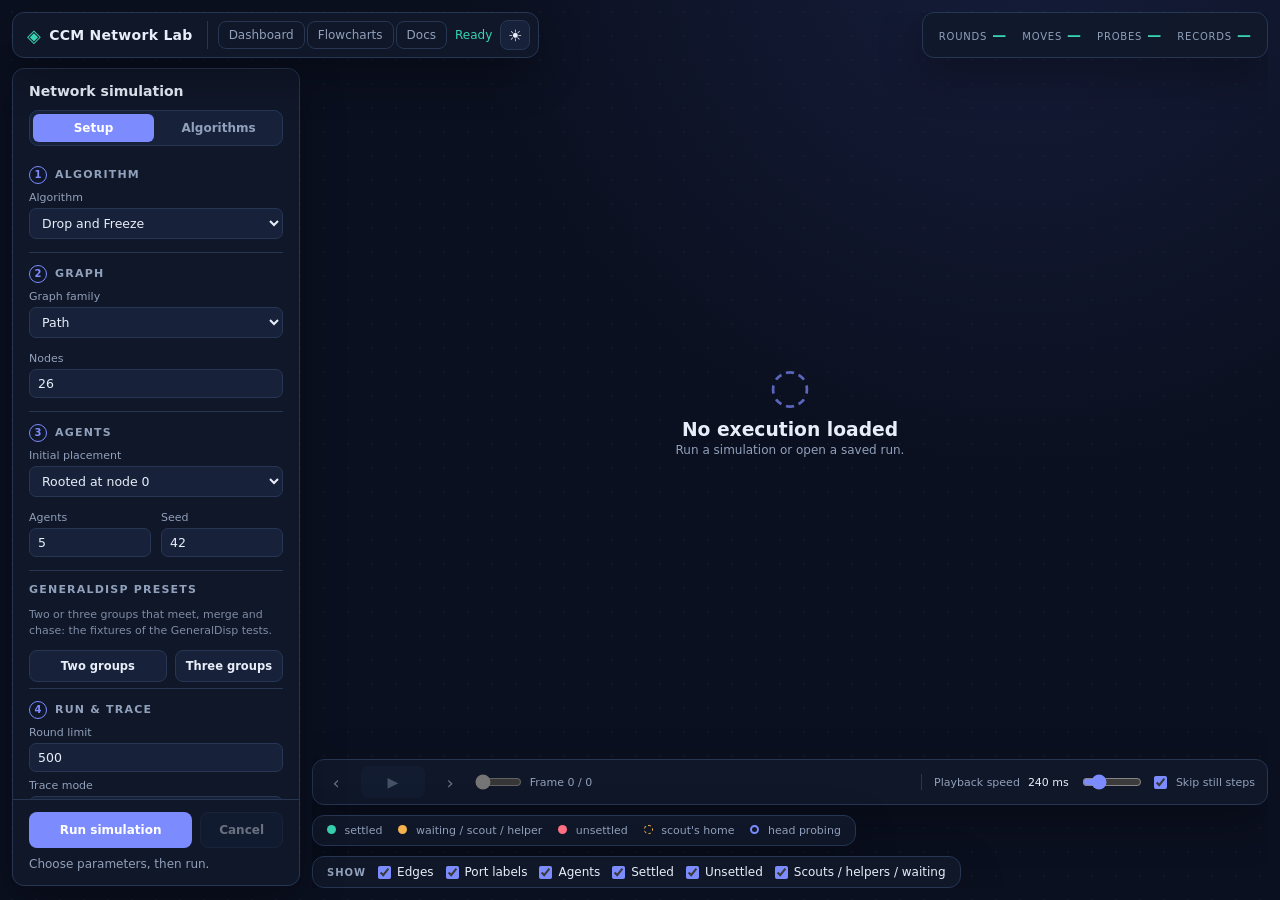
<file: index.html>
<!doctype html>
<html lang="en" data-theme="dark">
<head>
  <meta charset="utf-8">
  <meta name="viewport" content="width=device-width, initial-scale=1">
  <meta name="description" content="Interactive simulator for mobile-agent dispersion algorithms">
  <title>CCM Network Lab</title>
  <link rel="stylesheet" href="./app.css">
</head>
<body class="lab">
  <header class="topbar">
    <div class="brand"><span class="brand-mark" aria-hidden="true">◈</span><span>CCM Network Lab</span></div>
    <div class="top-actions">
      <nav class="top-nav" aria-label="Pages"><a class="text-link" href="./dashboard.html">Dashboard</a><a class="text-link" href="./docs.html">Flowcharts</a><a class="text-link" href="https://github.com/drdebmath/CCMModel/tree/main/docs" target="_blank" rel="noopener noreferrer">Docs</a></nav>
      <span id="engineState" class="engine-state" role="status">Loading…</span>
      <button id="themeToggle" class="icon-button" type="button" aria-label="Switch theme">☀</button>
      <button id="panelToggle" class="icon-button mobile-only" type="button" aria-label="Open controls">☰</button>
    </div>
  </header>

  <div class="app-shell">
    <aside id="controlPanel" class="controls" aria-label="Simulation controls">
      <div class="panel-heading"><div><p class="eyebrow">EXPERIMENT</p><h1>Network simulation</h1></div><button id="closePanel" class="icon-button mobile-only" type="button" aria-label="Close controls">×</button></div>

      <div class="panel-tabs" role="tablist" aria-label="Sidebar">
        <button id="tabParams" class="panel-tab" type="button" role="tab" aria-selected="true" aria-controls="paramsPane">Setup</button><button id="tabAlgos" class="panel-tab" type="button" role="tab" aria-selected="false" aria-controls="algosPane" tabindex="-1">Algorithms</button>
      </div>

      <div class="controls-body">
        <div id="paramsPane" class="tab-pane" role="tabpanel" aria-labelledby="tabParams">
        <section class="control-section"><h2><span class="step" aria-hidden="true">1</span>Algorithm</h2>
          <label>Algorithm<select id="algorithm"><option value="drop">Drop and Freeze</option><option value="help">Help by Scouts</option><option value="p1tree">P1Tree</option><option value="rooted">RootedDisp</option><option value="rooted_async">RootedAsync</option><option value="general">GeneralDisp</option><option value="leader_election">Leader election</option><option value="rendezvous">Rendezvous (2 agents)</option></select></label>
          <label id="scheduleWrap" class="hidden">Schedule<select id="schedule"><option value="sync">Synchronous (rounds)</option><option value="async">Asynchronous (epochs)</option></select></label>
          <div id="compareWrap" class="compare hidden">
            <button id="compareSchedules" class="secondary" type="button">Compare schedules</button>
            <p class="hint">Runs this input synchronously and under three seeded asynchronous orders. The final placement must agree.</p>
            <table id="scheduleCompareTable" class="compare-table hidden" aria-label="Schedule comparison"></table>
          </div>
        </section>

        <section class="control-section"><h2><span class="step" aria-hidden="true">2</span>Graph</h2>
          <label>Graph family<select id="family"><option value="path">Path</option><option value="cycle">Cycle</option><option value="star">Star</option><option value="complete">Complete</option><option value="tree">Balanced tree</option><option value="grid">Grid</option><option value="random">Random connected</option><option value="random_tree">Random tree</option></select></label>
          <div class="two-col"><label>Nodes<input id="nodes" type="number" min="1" max="10000" value="26" inputmode="numeric"></label><label id="gridColumnsWrap" class="hidden">Grid columns<input id="gridColumns" type="number" min="1" max="10000" value="5"></label><label id="treeBranchingWrap" class="hidden">Tree branching<input id="treeBranching" type="number" min="2" max="16" value="2" inputmode="numeric"></label></div>
        </section>

        <section class="control-section"><h2><span class="step" aria-hidden="true">3</span>Agents</h2>
          <label>Initial placement<select id="placement"><option value="rooted">Rooted at node 0</option><option value="groups">Seeded groups</option><option value="uniform">Seeded start nodes (CLI uniform:K)</option><option value="click">Click on graph</option><option value="dispersed">One agent per node (seeded)</option></select></label>
          <p id="placementNote" class="hint hidden">Help by Scouts, P1Tree, RootedDisp and RootedAsync start every agent at node 0; only Drop and Freeze and GeneralDisp take scattered starts.</p><p id="electionNote" class="hint hidden">Leader election places one agent on every node, so the Agents box follows Nodes; fewer agents than nodes is not part of this algorithm. Choose One agent per node, or Rooted at node 0 to disperse with RootedDisp first. The round limit is raised to fit the schedule.</p>
          <div class="two-col"><label>Agents<input id="agents" type="number" min="1" max="10000" value="5" inputmode="numeric"></label><label>Seed<input id="seed" type="number" min="0" max="4294967295" value="42" inputmode="numeric"></label></div>
          <label id="labelsWrap" class="hidden">Labels<input id="labels" type="text" value="1, 3" inputmode="numeric" spellcheck="false" title="Two different whole numbers of at least 1"></label>
          <p id="rendezvousNote" class="hint hidden">Rendezvous runs two agents from two different seeded nodes of a tree. Each knows only its own label.</p>
          <label id="groupsWrap" class="hidden">Groups<input id="groups" type="number" min="1" max="10000" value="3" inputmode="numeric" title="Agents are dealt round-robin onto this many seeded nodes"></label>
          <label id="startNodesWrap" class="hidden" title="Each agent starts on one of this many seeded nodes, as ccm run --placement uniform:K with the same seed">Start nodes<input id="startNodes" type="number" min="1" max="10000" value="3" inputmode="numeric"></label>
          <p id="clickHint" class="help-note hidden">Click a node on the graph to add an agent, shift-click to remove one.</p>
        </section>

        <section class="control-section"><h2>GeneralDisp presets</h2>
          <p class="help-note">Two or three groups that meet, merge and chase: the fixtures of the GeneralDisp tests.</p>
          <div class="run-actions"><button id="presetTwoGroups" class="secondary" type="button">Two groups</button><button id="presetThreeGroups" class="secondary" type="button">Three groups</button></div>
        </section>

        <section class="control-section"><h2><span class="step" aria-hidden="true">4</span>Run &amp; trace</h2>
          <label>Round limit<input id="roundLimit" type="number" min="1" max="1000000" value="500" inputmode="numeric"></label>
          <label>Trace mode<select id="traceMode"><option value="off">Off — fastest</option><option value="full" selected>Full — playback</option><option value="bounded">Bounded — capped</option></select></label>
          <div class="two-col"><label id="traceLimitWrap">Max records<input id="traceLimit" type="number" min="0" max="1000000" value="600"></label><label id="sampleEveryWrap" class="hidden">Sample every<input id="sampleEvery" type="number" min="1" max="1000000" value="4"></label></div>
        </section>

        <section class="control-section"><h2>Compare</h2>
          <p class="help-note">Runs RootedDisp, RootedAsync, Drop and Freeze, Help by Scouts, P1Tree and GeneralDisp on the same graph, port labels and seed, with every agent at node 0. The preset is the 9-node star of the RootedDisp worked example.</p>
          <div class="run-actions"><button id="compare" class="secondary" type="button">Compare on these inputs</button><button id="comparePreset" class="secondary" type="button">Star preset</button></div>
        </section>

        <section class="control-section"><h2>Saved runs</h2>
          <div class="file-actions"><button id="export" class="secondary" type="button" disabled>Save run</button><label class="file-button secondary">Open saved run<input id="import" type="file" accept="application/json,.json"></label></div>
        </section>
        </div>

        <div id="algosPane" class="tab-pane" role="tabpanel" aria-labelledby="tabAlgos" hidden>
      <section class="control-section glossary"><h2>About the algorithms</h2>
        <p class="glossary-intro">Each algorithm but the last disperses agents so that every node ends up holding at most one. They differ in how a node is chosen and who does the looking. Leader election starts where dispersion ends, one agent per node, and elects one of them.</p>
        <details><summary>Drop and Freeze</summary><div><p>Runs in three phases per round. <b>Probe out:</b> the unsettled agents standing on a node fan out, one per distinct port, to look at a neighbour. <b>Probe back:</b> each returns carrying one bit — whether the node it saw was already occupied. <b>Move out:</b> if the current node is unoccupied one agent settles there and freezes, and the rest move on together through a port a probe reported empty. When no empty port is left the group backtracks along the port it first arrived by, so the walk is a DFS with the settled agents holding the tree.</p><p class="glossary-note"><b>Legacy baseline.</b> Preserves the behaviour of this repository's original implementation. Not a literal port of a published algorithm. <a href="https://github.com/drdebmath/CCMModel/blob/main/docs/algorithm-flowcharts.md#drop-and-freeze" target="_blank" rel="noopener noreferrer">Flowchart and code</a> · <a href="https://github.com/drdebmath/CCMModel/blob/main/docs/behavior-spec.md" target="_blank" rel="noopener noreferrer">behaviour spec</a></p></div></details>
        <details><summary>Help by Scouts</summary><div><p>Also a DFS, but settled agents help. A settled agent whose node can spare it <b>vacates</b> and travels with the unsettled group as a scout, which lets several ports be probed in the same round instead of one at a time. Scouts later <b>retrace</b> the tree in post-order and drop back onto the nodes they own, so the dispersion still ends one agent per node.</p><p class="glossary-note"><b>Legacy baseline.</b> Preserves the behaviour of this repository's original implementation. Not a literal port of a published algorithm. <a href="https://github.com/drdebmath/CCMModel/blob/main/docs/algorithm-flowcharts.md#help-by-scouts" target="_blank" rel="noopener noreferrer">Flowchart and code</a> · <a href="https://github.com/drdebmath/CCMModel/blob/main/docs/behavior-spec.md" target="_blank" rel="noopener noreferrer">behaviour spec</a></p></div></details>
        <details><summary>P1Tree</summary><div><p>Builds a <b>port-one tree</b>: a spanning tree in which every node has at least one incident tree edge carrying port 1 at one of its two ends. Each edge is classified by the pair of port numbers at its ends — <code>tp1</code>, <code>t11</code>, <code>t1q</code> or <code>tpq</code>, where <code>tpq</code> is the only kind with port 1 at neither end — and the DFS prefers them in the order <code>tp1 &gt; t11 ~ t1q &gt; tpq</code>. A node reached only through a <code>tpq</code> edge cannot keep it as its parent, so it is parked as <b>partiallyVisited</b> and waits; when the DFS later arrives from that node's port-1 neighbour, the tree edge is swapped for the port-1 one and the node becomes ordinary. Agents settle one per node as the DFS discovers them, which is the dispersion.</p><p><b>Parallel probe:</b> the scouts take a port each and step out together, then all return in the next round reporting what they found, so a neighbourhood search costs two rounds rather than two per port. The parent port is skipped. With fewer scouts than ports the assignment repeats.</p><p><b>Vacating:</b> a settled agent whose node can spare it travels with the head as a scout, which is what keeps enough scouts to probe in parallel once every agent has settled. A closing <b>retrace</b> walks the tree in post-order and puts each scout back on the node it owns.</p><p class="glossary-note">Implements Definition&nbsp;1, Algorithm&nbsp;2 (<code>DFS_P1Tree</code>), the parallel probe, vacating and retrace of Pattanayak, Kshemkalyani, Kumar, Molla and Sharma, <i>Optimal Dispersion Under Asynchrony</i> (arXiv:2507.01298). The scheduler here is synchronous, so these round counts are not the paper's O(k) epoch bound. <a href="https://github.com/drdebmath/CCMModel/blob/main/docs/algorithm-flowcharts.md#p1tree" target="_blank" rel="noopener noreferrer">Flowchart and code</a> · <a href="https://github.com/drdebmath/CCMModel/blob/main/docs/p1tree.md" target="_blank" rel="noopener noreferrer">implementation notes</a></p></div></details>
        <details><summary>RootedDisp</summary><div><p>A depth-first search led by the agent with the <b>largest ID</b>; at each new node the smallest-ID explorer settles. Before every move the leader runs <b>Probe()</b>: the agents at its node each visit one neighbour, and a settler they find comes back with them as a <b>helper</b> and probes too, so the probers double each pass until one finds an unsettled neighbour or every port has been checked. The helpers then walk home through the port they came by, and the group moves forward to the unsettled node or back along its parent port. The run ends when the leader settles.</p><p>The line under the playback bar names each step's phase, the <code>Probe()</code> and pass it belongs to, and where the helpers are.</p><p class="glossary-note">Implements Section&nbsp;3 and Algorithm&nbsp;1 of Sudo, Shibata, Nakamura, Kim and Masuzawa, <i>Near-linear Time Dispersion of Mobile Agents</i> (arXiv:2310.04376v3): O(k&nbsp;log&nbsp;τ) steps. Rooted placement only. <a href="https://github.com/drdebmath/CCMModel/blob/main/docs/algorithm-flowcharts.md#rooteddisp" target="_blank" rel="noopener noreferrer">Flowchart and code</a> · <a href="https://github.com/drdebmath/CCMModel/blob/main/docs/rooted-disp.md" target="_blank" rel="noopener noreferrer">implementation notes</a></p></div></details>
        <details><summary>Rendezvous</summary><div><p>Two agents with different <b>labels</b> start on different nodes of a tree and must stand on the same node in the same round; crossing each other inside an edge does not count. Each agent first explores the tree by a depth-first walk and returns, which takes 2(n&minus;1) rounds: one <b>block</b>. It then writes its label in binary, doubles every bit and appends <code>01</code> (5 becomes <code>11 00 11 01</code>), and spends one block per symbol: on a 1 it explores again, on a 0 it waits at its start node. Two labels give strings that differ before the shorter one ends, so in some block one agent waits while the other's walk passes through its node.</p><p>The panel under the playback bar shows each agent's string with the current block highlighted (<code>T</code> is the first tour) and whether it is exploring or waiting.</p><p class="glossary-note">Implements the tree algorithm of Dessmark, Fraigniaud, Kowalski and Pelc, <i>Deterministic Rendezvous in Graphs</i> (Algorithmica, 2006), with both agents starting in the same round: at most 2(n&minus;1)(1&nbsp;+&nbsp;|shorter string|) rounds, O(n&nbsp;log&nbsp;&lambda;). Trees only. <a href="https://github.com/drdebmath/CCMModel/blob/main/docs/algorithm-flowcharts.md#rendezvous" target="_blank" rel="noopener noreferrer">Flowchart and code</a> · <a href="https://github.com/drdebmath/CCMModel/blob/main/docs/rendezvous.md" target="_blank" rel="noopener noreferrer">implementation notes</a></p></div></details>
        <details><summary>RootedAsync</summary><div><p>The same paper's asynchronous algorithm, <code>RootedAsync</code>, built on the P1Tree above but run <b>agent by agent</b>. Each agent sees only the agents at its own node, writes its own memory and at most one of theirs, and moves along one port per cycle. A probe's answer comes from rules R1 to R3c: a scout that finds nobody home walks to the node's port-1 neighbour, and once more if needed, then the group recognises a vacated node from what its own members remember. The simulator checks every such answer against the truth and stops on any disagreement.</p><p>Pick the <b>Schedule</b> under the algorithm menu. <b>Synchronous</b> runs every agent once per round. <b>Asynchronous</b>, the paper's own setting, runs the agents in a random order drawn from the seed. An agent looks at its node and only later writes and moves, so others act in between: it may act on what it saw a while ago, agents overtake each other, and a scout can sit on an edge, seen at neither end. Time is then counted in <b>epochs</b>, the shortest intervals in which every agent completes a cycle. The final placement is the same either way.</p><p class="glossary-note">Implements Algorithms 2 to 6 of Pattanayak, Kshemkalyani, Kumar, Molla and Sharma, <i>Optimal Dispersion Under Asynchrony</i> (arXiv:2507.01298), with eleven repairs to the pseudocode, two of them found by the simulator's own check. <a href="https://github.com/Mr-Wide/CCMModel/blob/Mr-Wide-P1tree/docs/2507.01298-optimal-dispersion-under-asynchrony/gap-and-trace-note.md" target="_blank" rel="noopener noreferrer">Gap and trace note</a></p></div></details>
        <details><summary>GeneralDisp</summary><div><p>Agents may start on <b>any nodes</b>. Every group of co-located agents, labelled <code>level:leader</code>, runs its own HEO-DFS in units of twelve one-step <b>slots</b>. When groups meet, the weaker leader becomes a <b>zombie</b> that chases the stronger group until its leader settles it; a weaker group's settlers are taken over, and a leader meeting a zombie of its own level rises a level. Probing counts a node as visited only if its settler belongs to the probing leader's group.</p><p>Agents are coloured by role (settler, helper, active or waiting leader, weak or strong zombie) with a ring in their group's colour; the line under the playback bar gives the slot, the unit and the group changes of each step. Use <b>Seeded groups</b> or <b>Click on graph</b> for scattered starts, or a GeneralDisp preset.</p><p class="glossary-note">Implements Section&nbsp;4 and Algorithms&nbsp;2–5 of Sudo, Shibata, Nakamura, Kim and Masuzawa, <i>Near-linear Time Dispersion of Mobile Agents</i> (arXiv:2310.04376v3): O(k&nbsp;log&nbsp;k&nbsp;·&nbsp;log&nbsp;τ) steps from any placement.</p></div></details>
        <details><summary>Leader election</summary><div><p>Not a dispersion: the agents already stand one per node, each with an ID from 1 to n, and must agree on a <b>leader</b>, the smallest ID. They simulate message passing. Every ID is written in the same number of bits, and time is cut into <b>blocks</b> of 2Δ rounds, one per bit, read from the left. In a block, an agent whose bit is 1 <b>visits</b> its neighbours one port at a time, out and back; an agent whose bit is 0 stays home. Two neighbours have different IDs, so in some block one visits while the other waits, and they swap the smallest ID each has seen. Every agent's new minimum takes effect when the <b>simulated round</b>, all b blocks, ends. After n&nbsp;−&nbsp;1 simulated rounds every agent knows ID&nbsp;1, and ID&nbsp;1 knows it is the leader.</p><p>Each node shows the smallest ID its agent has seen, with the agent's ID above; a <b>blue edge</b> is a visit that met the agent at home and carried a message, and the line under the playback bar gives the simulated round, block and port and who visits in that block. At the end the leader's node is ringed. Choose <b>One agent per node</b>, or <b>Rooted at node 0</b> to disperse with RootedDisp first.</p><p class="glossary-note">Implements Section&nbsp;2 (Lemma&nbsp;4, Theorem&nbsp;1) of Kshemkalyani, Kumar, Molla and Sharma, <i>Agent-based Leader Election, MST, and Beyond</i> (arXiv:2403.13716): exactly (n&nbsp;−&nbsp;1)·b·2Δ rounds with b&nbsp;=&nbsp;⌊log₂&nbsp;n⌋&nbsp;+&nbsp;1, O(log&nbsp;n) bits per agent. <a href="https://github.com/drdebmath/CCMModel/blob/main/docs/algorithm-flowcharts.md#leader-election" target="_blank" rel="noopener noreferrer">Flowchart and code</a> · <a href="https://github.com/drdebmath/CCMModel/blob/main/docs/leader-election.md" target="_blank" rel="noopener noreferrer">implementation notes</a></p></div></details>
<p class="glossary-note">Ports are numbered from 0 here, so the paper's <b>port 1</b> is the port labelled <b>0</b> in the view above.</p>
        <p class="glossary-note"><a href="https://github.com/drdebmath/CCMModel/tree/main/docs" target="_blank" rel="noopener noreferrer">All documentation</a>, including what each metric counts and what it does not.</p>
      </section>
        </div>
      </div>

      <div class="run-bar">
        <div class="run-actions"><button id="run" class="primary" type="button">Run simulation</button><button id="cancel" class="secondary" type="button" disabled>Cancel</button></div>
        <p id="message" class="message" role="status">Choose parameters, then run.</p>
      </div>
    </aside>

    <main class="workspace">
      <div class="workspace-head">
        <div><p class="eyebrow">LIVE VIEW</p><h2 id="runTitle">Ready to simulate</h2></div>
        <div class="metrics" aria-live="polite"><span><b id="rounds">—</b><small id="roundsUnit">rounds</small></span><span><b id="moves">—</b><small>moves</small></span><span><b id="probes">—</b><small>probes</small></span><span><b id="recordCount">—</b><small>records</small></span></div>
      </div>

      <div id="canvasWrap" class="canvas-wrap"><canvas id="networkCanvas" aria-label="Network visualization" tabindex="0"></canvas><div id="emptyState" class="empty-state"><span class="empty-icon">◌</span><h3>No execution loaded</h3><p>Run a simulation or open a saved run.</p></div><div id="tooltip" class="tooltip" hidden></div></div>

      <div class="playback" aria-label="Playback controls">
        <button id="prev" type="button" disabled aria-label="Previous frame">‹</button><button id="play" type="button" disabled aria-label="Play or pause">▶</button><button id="next" type="button" disabled aria-label="Next frame">›</button>
        <input id="timeline" type="range" min="0" max="0" value="0" disabled aria-label="Playback timeline">
        <span id="frameLabel">Frame 0 / 0</span>
        <span id="probeInfo" class="probe-info" aria-live="polite"></span>
        <label class="speed">Playback speed <output id="speedValue">240 ms</output><input id="speed" type="range" min="40" max="1000" step="20" value="240"></label>
        <label class="skip-still" title="Play only the steps in which an agent moves, and the last step of each wait"><input id="skipStill" type="checkbox" checked> Skip still steps</label>
      </div>

      <p id="phaseLabel" class="phase-label" aria-live="polite"></p>
      <div id="rendezvousPanel" class="rendezvous-panel hidden" aria-live="polite"></div>

      <div class="view-bar">
        <div class="legend"><span id="statusLegend" class="legend-group"><span><i class="dot settled"></i> settled</span><span><i class="dot waiting"></i> waiting / scout / helper</span><span><i class="dot unsettled"></i> unsettled</span><span><i class="dot home"></i> scout's home</span><span><i class="dot probing"></i> head probing</span></span><span id="generalLegend" class="legend-group hidden"><span><i class="dot" style="background:#39d3b4"></i> settler</span><span><i class="dot" style="background:#f6b44f"></i> helper</span><span><i class="dot" style="background:#ff7183"></i> active leader</span><span><i class="dot" style="background:#ffa66b"></i> waiting leader</span><span><i class="dot" style="background:#b69cf5"></i> weak zombie</span><span><i class="dot" style="background:#7c5cd6"></i> strong zombie</span><span>ring = group</span></span><span id="electionLegend" class="legend-group hidden"><span><i class="dot settled"></i> at home</span><span><i class="dot waiting"></i> visiting a neighbour</span><span><i class="dot home"></i> visitor's home</span><span><i class="edge-swatch"></i> visit that carried a message</span><span><i class="dot leader"></i> leader (last frame)</span><span>number in a node = smallest ID its agent has seen</span></span><span id="legendTip" class="legend-tip">Hover a node for details</span></div>
        <div class="view-filters" role="group" aria-label="Display filters"><span class="view-filters-title">Show</span><label><input id="showEdges" type="checkbox" checked> Edges</label><label><input id="showPorts" type="checkbox" checked> Port labels</label><label><input id="showAgents" type="checkbox" checked> Agents</label><label><input id="showSettled" type="checkbox" checked> Settled</label><label><input id="showUnsettled" type="checkbox" checked> Unsettled</label><label><input id="showScout" type="checkbox" checked> Scouts / helpers / waiting</label></div>
      </div>

      <div id="comparePanel" class="results-scroll compare-panel hidden" aria-label="Algorithm comparison"><div id="compareTable" class="results-table"></div></div>
    </main>
  </div>
  <div id="panelScrim" class="panel-scrim" aria-hidden="true"></div>
  <footer>CCM Network Lab · <a href="https://github.com/drdebmath/CCMModel">source</a></footer>
  <script>
    // Sidebar tabs work without the engine, so they live outside the WASM bootstrap.
    (() => {
      const tabs = [...document.querySelectorAll('.panel-tab')];
      const body = document.querySelector('.controls-body');
      const select = (tab) => {
        for (const t of tabs) {
          const on = t === tab;
          t.setAttribute('aria-selected', String(on));
          t.tabIndex = on ? 0 : -1;
          document.getElementById(t.getAttribute('aria-controls')).hidden = !on;
        }
        body.scrollTop = 0;
      };
      for (const tab of tabs) {
        tab.addEventListener('click', () => select(tab));
        tab.addEventListener('keydown', (event) => {
          const step = { ArrowRight: 1, ArrowLeft: -1 }[event.key];
          if (!step) return;
          const next = tabs[(tabs.indexOf(tab) + step + tabs.length) % tabs.length];
          select(next);
          next.focus();
        });
      }
    })();
  </script>
  <script type="module">
    // The manifest is fetched once here and the build id handed to main.js in
    // its own import URL, so the main thread does not request it twice.
    const engine = document.getElementById('engineState');
    const message = document.getElementById('message');
    try {
      const response = await fetch('./wasm/web/manifest.json', { cache: 'no-store' });
      if (!response.ok) throw new Error(`manifest returned ${response.status}`);
      const { buildId } = await response.json();
      if (!buildId) throw new Error('manifest has no build id');
      await import(`./main.js?v=${encodeURIComponent(buildId)}`);
    } catch (error) {
      // An uncaught throw here left the page on "Checking WASM..." forever with
      // the only trace in a console nobody is watching.
      engine.textContent = 'Unavailable';
      engine.className = 'engine-state error';
      message.textContent =
        `The simulator could not start (${error.message}). Try reloading the page.`;
      message.className = 'message error';
    }
  </script>
</body>
</html>
</file>
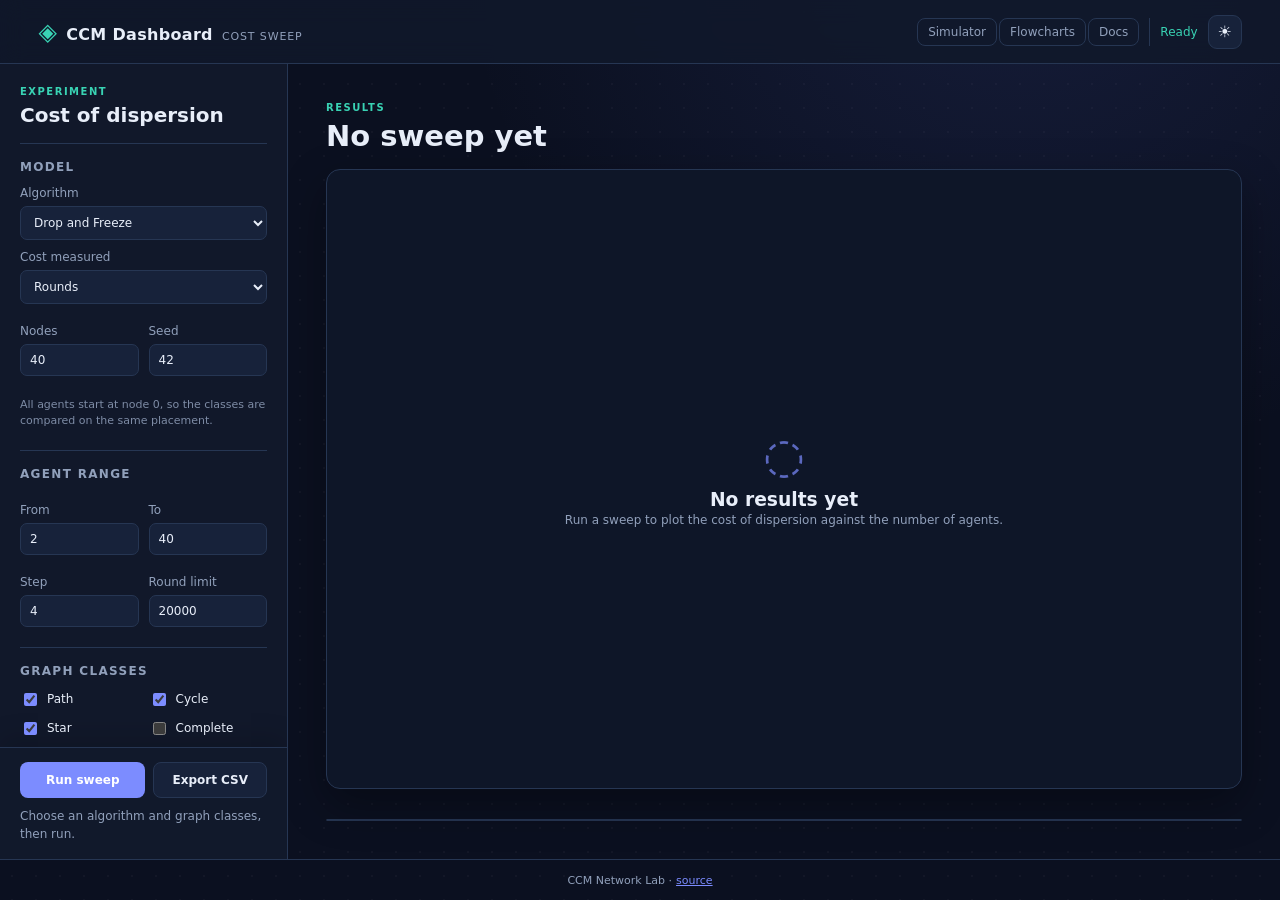
<file: dashboard.html>
<!doctype html>
<html lang="en" data-theme="dark">
<head>
  <meta charset="utf-8">
  <meta name="viewport" content="width=device-width, initial-scale=1">
  <meta name="description" content="Dispersion cost across agent counts and graph classes, ">
  <title>CCM Dispersion Dashboard</title>
  <link rel="stylesheet" href="./app.css">
</head>
<body>
  <header class="topbar">
    <div class="brand"><span class="brand-mark" aria-hidden="true">◈</span><span>CCM Dashboard</span><small>Cost sweep</small></div>
    <div class="top-actions"><nav class="top-nav" aria-label="Pages"><a class="text-link" href="./index.html">Simulator</a><a class="text-link" href="./docs.html">Flowcharts</a><a class="text-link" href="https://github.com/drdebmath/CCMModel/tree/main/docs" target="_blank" rel="noopener noreferrer">Docs</a></nav><span id="engineState" class="engine-state" role="status">Loading…</span><button id="themeToggle" class="icon-button" type="button" aria-label="Switch theme">☀</button><button id="panelToggle" class="icon-button mobile-only" type="button" aria-label="Open controls">☰</button></div>
  </header>

  <div class="app-shell">
    <aside id="controlPanel" class="controls" aria-label="Sweep controls">
      <div class="panel-heading"><div><p class="eyebrow">EXPERIMENT</p><h1>Cost of dispersion</h1></div><button id="closePanel" class="icon-button mobile-only" type="button" aria-label="Close controls">×</button></div>

      <div class="controls-body">
      <section class="control-section"><h2>Model</h2>
        <label>Algorithm<select id="algorithm"><option value="drop">Drop and Freeze</option><option value="help">Help by Scouts</option><option value="p1tree">P1Tree</option><option value="rooted">RootedDisp</option><option value="rooted_async">RootedAsync</option><option value="general">GeneralDisp</option><option value="leader_election">Leader election</option></select></label>
        <label id="scheduleWrap" class="hidden">Schedule<select id="schedule"><option value="sync">Synchronous (rounds)</option><option value="async">Asynchronous (epochs)</option></select></label>
        <label>Cost measured<select id="metric"><option value="rounds">Rounds</option><option value="moves">Agent moves</option><option value="probes">Port probes</option></select></label>
        <div class="two-col"><label>Nodes<input id="nodes" type="number" min="2" max="2000" value="40" inputmode="numeric"></label><label>Seed<input id="seed" type="number" min="0" max="4294967295" value="42" inputmode="numeric"></label></div>
        <p id="algorithmNote" class="help-note">All agents start at node 0, so the classes are compared on the same placement.</p>
      </section>

      <section class="control-section"><h2>Agent range</h2>
        <div class="two-col"><label>From<input id="agentFrom" type="number" min="1" max="2000" value="2" inputmode="numeric"></label><label>To<input id="agentTo" type="number" min="1" max="2000" value="40" inputmode="numeric"></label></div>
        <div class="two-col"><label>Step<input id="agentStep" type="number" min="1" max="1000" value="4" inputmode="numeric"></label><label>Round limit<input id="roundLimit" type="number" min="1" max="5000000" value="20000" inputmode="numeric"></label></div>
      </section>

      <section class="control-section"><h2>Graph classes</h2>
        <div class="checks">
          <label><input id="famPath" type="checkbox" checked> Path</label>
          <label><input id="famCycle" type="checkbox" checked> Cycle</label>
          <label><input id="famStar" type="checkbox" checked> Star</label>
          <label><input id="famComplete" type="checkbox"> Complete</label>
          <label><input id="famTree" type="checkbox" checked> Balanced tree</label>
          <label><input id="famGrid" type="checkbox"> Grid</label>
          <label><input id="famRandom" type="checkbox"> Random connected</label>
          <label><input id="famRandomTree" type="checkbox"> Random tree</label>
        </div>
        <div class="two-col"><label>Grid columns<input id="gridColumns" type="number" min="1" max="1000" value="6"></label><label>Tree branching<input id="treeBranching" type="number" min="2" max="16" value="2"></label></div>
      </section>

      <p class="help-note">Every point is one simulation, so a wide range over many classes can take a while. <a href="https://github.com/drdebmath/CCMModel/blob/main/docs/complexity-metrics.md" target="_blank" rel="noopener noreferrer">What these counters mean</a>.</p>
      </div>

      <div class="run-bar">
        <div class="run-actions"><button id="run" class="primary" type="button">Run sweep</button><button id="exportCsv" class="secondary" type="button">Export CSV</button></div>
        <p id="message" class="message" role="status">Choose an algorithm and graph classes, then run.</p>
      </div>
    </aside>

    <main class="workspace">
      <div class="workspace-head">
        <div><p class="eyebrow">RESULTS</p><h2 id="runTitle">No sweep yet</h2></div>
      </div>

      <div id="chartWrap" class="canvas-wrap chart-wrap">
        <canvas id="chartCanvas" aria-label="Dispersion cost against number of agents, one line per graph class" tabindex="0"></canvas>
        <div id="emptyState" class="empty-state"><span class="empty-icon">◌</span><h3>No results yet</h3><p>Run a sweep to plot the cost of dispersion against the number of agents.</p></div>
      </div>

      <div id="chartLegend" class="chart-legend" aria-label="Graph classes"></div>

      <div class="results-scroll">
        <div id="resultsTable" class="results-table"></div>
      </div>
    </main>
  </div>
  <div id="panelScrim" class="panel-scrim" aria-hidden="true"></div>
  <footer>CCM Network Lab · <a href="https://github.com/drdebmath/CCMModel">source</a></footer>
  <script type="module">
    const engine = document.getElementById('engineState');
    const message = document.getElementById('message');
    try {
      const response = await fetch('./wasm/web/manifest.json', { cache: 'no-store' });
      if (!response.ok) throw new Error(`manifest returned ${response.status}`);
      const { buildId } = await response.json();
      if (!buildId) throw new Error('manifest has no build id');
      await import(`./dashboard.js?v=${encodeURIComponent(buildId)}`);
    } catch (error) {
      engine.textContent = 'Unavailable';
      engine.className = 'engine-state error';
      message.textContent =
        `The simulator could not start (${error.message}). Try reloading the page.`;
      message.className = 'message error';
    }
  </script>
</body>
</html>
</file>
<file: app.css>
/* CCM Network Lab — application shell, controls, and canvas viewport.
 *
 * Layout contract: the page is a viewport-height flex column
 * (topbar / shell / footer).  The shell is a grid of controls + workspace, and
 * the workspace is a flex column whose canvas is the only element that
 * absorbs leftover space.  Every ancestor of the canvas therefore sets
 * `min-height:0` so the flex/grid automatic minimum size cannot push the
 * canvas past the fold.  The canvas is absolutely positioned inside its wrap
 * so its intrinsic size never feeds back into layout.
 */

/* ---------------------------------------------------------------- tokens - */

:root {
  font-family: Inter, ui-sans-serif, system-ui, -apple-system, BlinkMacSystemFont, "Segoe UI", sans-serif;
  color-scheme: dark;

  --bg: #0b1020;
  --panel: #11192b;
  --panel-2: #17223a;
  --border: #263653;
  --text: #e8eef9;
  --muted: #91a0bb;
  --accent: #7c8cff;
  --accent-2: #39d3b4;
  --warn: #f6b44f;
  --danger: #ff7183;
  --canvas: #0e1628;
  --shadow: 0 16px 45px #0005;

  /* Chrome heights are tokens so the drawer and any offset math stay in sync
   * with the real bars instead of repeating magic numbers. */
  --topbar-h: 64px;
  --footer-h: 41px;

  --sidebar-w: clamp(288px, 21vw, 352px);
  --workspace-pad: clamp(18px, 3vw, 38px);
  --workspace-gap: 15px;

  /* Floor for the canvas.  Capped against the viewport so a short window
   * shrinks the canvas instead of overflowing the page. */
  --canvas-min: min(440px, 46vh);
}

html[data-theme="light"] {
  color-scheme: light;
  --bg: #f4f7fb;
  --panel: #fff;
  --panel-2: #f0f4fa;
  --border: #d8e0ec;
  --text: #182237;
  --muted: #60708a;
  --canvas: #fbfcfe;
  --shadow: 0 16px 45px #31415b1c;
}

/* ------------------------------------------------------------------ base - */

* {
  box-sizing: border-box;
}

body {
  margin: 0;
  background: var(--bg);
  color: var(--text);
  background-image:
    radial-gradient(circle at 80% -10%, #586bda24, transparent 40%),
    radial-gradient(#ffffff08 1px, transparent 1px);
  background-size: auto, 24px 24px;

  /* A definite height, not min-height: the shell below resolves `flex:1`
   * against it, and without it the grid row sizes to the tall controls column
   * and pushes the canvas past the fold.  dvh keeps that height inside the
   * visible area when a mobile URL bar is showing; vh is the fallback.
   * Each column scrolls itself, so the page never does. */
  height: 100vh;
  height: 100dvh;
  overflow: hidden;
  display: flex;
  flex-direction: column;
}

button,
input,
select {
  font: inherit;
}

button {
  cursor: pointer;
}

button:disabled {
  cursor: not-allowed;
  opacity: .42;
}

/* ---------------------------------------------------------------- topbar - */

.topbar {
  flex: 0 0 auto;
  height: var(--topbar-h);
  padding: 0 clamp(16px, 3vw, 42px);
  border-bottom: 1px solid var(--border);
  display: flex;
  align-items: center;
  justify-content: space-between;
  gap: 12px;
  background: color-mix(in srgb, var(--panel) 88%, transparent);
  backdrop-filter: blur(12px);
  position: sticky;
  top: 0;
  z-index: 5;
}

.brand {
  display: flex;
  align-items: baseline;
  gap: 9px;
  font-weight: 700;
  letter-spacing: .02em;
  min-width: 0;
}

.brand > span {
  white-space: nowrap;
  overflow: hidden;
  text-overflow: ellipsis;
}

.brand small {
  color: var(--muted);
  font-size: 11px;
  font-weight: 500;
  letter-spacing: .08em;
  text-transform: uppercase;
  white-space: nowrap;
}

.brand-mark {
  color: var(--accent-2);
  font-size: 24px;
  flex: 0 0 auto;
}

.top-actions {
  display: flex;
  align-items: center;
  gap: 10px;
  flex: 0 0 auto;
}

.top-nav {
  display: flex;
  align-items: center;
  gap: 2px;
  padding-right: 10px;
  border-right: 1px solid var(--border);
}

.engine-state {
  font-size: 12px;
  color: var(--muted);
  white-space: nowrap;
}

.engine-state.ready {
  color: var(--accent-2);
}

.engine-state.error {
  color: var(--danger);
}

.icon-button {
  border: 1px solid var(--border);
  background: var(--panel-2);
  color: var(--text);
  border-radius: 9px;
  width: 34px;
  height: 34px;
  flex: 0 0 auto;
}

/* ----------------------------------------------------------------- shell - */

.app-shell {
  flex: 1 1 auto;
  min-height: 0;
  display: grid;
  grid-template-columns: minmax(0, var(--sidebar-w)) minmax(0, 1fr);
  grid-template-rows: minmax(0, 1fr);
  /* Neither column may push the pair wider than the shell. */
  max-width: 100%;
  overflow: hidden;
}

/* The panel is a column of three: heading, a scrolling body, and a run bar
 * pinned to the bottom so "Run simulation" never scrolls out of reach. */
.controls {
  min-height: 0;
  min-width: 0;
  background: color-mix(in srgb, var(--panel) 95%, transparent);
  border-right: 1px solid var(--border);
  display: flex;
  flex-direction: column;
  overflow: hidden;
}

.controls-body {
  flex: 1 1 auto;
  min-height: 0;
  overflow: auto;
  overscroll-behavior: contain;
  padding: 0 20px 12px;
}

.run-bar {
  flex: 0 0 auto;
  padding: 14px 20px 16px;
  border-top: 1px solid var(--border);
  background: var(--panel);
  box-shadow: 0 -10px 24px #0002;
}

.panel-scrim {
  display: none;
}

.panel-heading {
  flex: 0 0 auto;
  display: flex;
  justify-content: space-between;
  align-items: flex-start;
  gap: 12px;
  padding: 22px 20px 16px;
}

.eyebrow {
  color: var(--accent-2);
  font-size: 10px;
  font-weight: 750;
  letter-spacing: .15em;
  margin: 0 0 6px;
}

.panel-heading h1,
.workspace-head h2 {
  font-size: 20px;
  line-height: 1.2;
  margin: 0;
}

/* --------------------------------------------------------------- controls - */

/* Sidebar tabs: run parameters and the algorithm notes share the panel. */
.panel-tabs {
  flex: 0 0 auto;
  display: grid;
  grid-template-columns: 1fr 1fr;
  gap: 4px;
  margin: 0 20px 12px;
  padding: 3px;
  border: 1px solid var(--border);
  border-radius: 9px;
  background: var(--panel-2);
}

.panel-tab {
  border: 0;
  border-radius: 6px;
  background: transparent;
  color: var(--muted);
  font-size: 12px;
  font-weight: 650;
  padding: 7px 8px;
  cursor: pointer;
}

.panel-tab:hover {
  color: var(--text);
}

.panel-tab[aria-selected="true"] {
  background: var(--accent);
  color: #fff;
}

.tab-pane[hidden] {
  display: none;
}

/* Each pane opens directly under the tabs, so its first rule is redundant. */
.tab-pane > .control-section:first-child {
  border-top: 0;
  padding-top: 4px;
}

/* The setup pane runs slightly smaller than the rest of the page so every
 * section, through saved executions, fits a laptop-height panel. */
#paramsPane .control-section {
  padding: 12px 0 6px;
}

#paramsPane .control-section h2 {
  font-size: 11px;
  margin-bottom: 6px;
}

#paramsPane .control-section label {
  font-size: 11px;
  gap: 4px;
  margin: 7px 0;
}

#paramsPane input[type=number],
#paramsPane select {
  font-size: 12.5px;
  padding: 6px 8px;
}

#paramsPane .two-col {
  row-gap: 0;
}

#paramsPane .secondary {
  padding: 8px 10px;
  font-size: 11.5px;
}

#paramsPane .help-note {
  font-size: 11px;
}

.control-section {
  border-top: 1px solid var(--border);
  padding: 16px 0 10px;
  min-width: 0;
}

.control-section h2 {
  display: flex;
  align-items: center;
  font-size: 12px;
  text-transform: uppercase;
  letter-spacing: .11em;
  color: var(--muted);
  margin: 0 0 12px;
}

/* Numbered steps: the sections read top to bottom in the order a run is set up. */
.step {
  display: inline-grid;
  place-items: center;
  width: 18px;
  height: 18px;
  margin-right: 8px;
  border-radius: 50%;
  border: 1px solid var(--accent);
  color: var(--accent);
  font-size: 10px;
  letter-spacing: 0;
}

.control-section label {
  position: relative;
  display: flex;
  flex-direction: column;
  min-width: 0;
  gap: 6px;
  font-size: 12px;
  color: var(--muted);
  margin: 10px 0;
}

/* The live slider value sits on the label's own line.  Taking it out of flow
 * beats the negative-margin pull it replaces: the range input below keeps its
 * natural position at every width. */
.control-section label > output {
  position: absolute;
  top: 0;
  right: 0;
  color: var(--text);
  font-size: 11px;
}

/* auto-fit collapses these to one column when the panel is narrow, so no
 * breakpoint has to know how many fields a row holds. */
.two-col {
  display: grid;
  grid-template-columns: repeat(auto-fit, minmax(118px, 1fr));
  gap: 10px;
}

.two-col label {
  min-width: 0;
}

input[type=number],
select {
  width: 100%;
  border: 1px solid var(--border);
  border-radius: 7px;
  background: var(--panel-2);
  color: var(--text);
  padding: 8px 9px;
  outline: none;
}

input:focus,
select:focus,
button:focus-visible {
  border-color: var(--accent);
  box-shadow: 0 0 0 3px #7c8cff30;
  outline: none;
}

input[type=range] {
  accent-color: var(--accent);
  width: 100%;
  /* The UA stylesheet puts a 2px margin on inputs. Combined with width:100%
     that is wider than the container, which gave the control panel a permanent
     horizontal scrollbar. */
  margin: 0;
  min-width: 0;
}

.checks {
  display: grid;
  grid-template-columns: repeat(auto-fit, minmax(112px, 1fr));
  gap: 10px;
}

.checks label {
  display: flex;
  flex-direction: row;
  align-items: center;
  gap: 7px;
  margin: 0;
  color: var(--text);
  font-size: 12px;
}

.checks input {
  accent-color: var(--accent);
  flex: 0 0 auto;
}

.file-actions {
  display: grid;
  grid-template-columns: repeat(auto-fit, minmax(120px, 1fr));
  gap: 8px;
  margin-bottom: 12px;
}

/* Run takes the width; the second button only needs to be findable. */
.run-actions {
  display: grid;
  grid-template-columns: minmax(0, 1fr) auto;
  gap: 8px;
}

.run-actions .secondary {
  padding-inline: 18px;
}

.primary,
.secondary {
  border: 1px solid transparent;
  border-radius: 8px;
  padding: 10px 12px;
  font-size: 12px;
  font-weight: 700;
}

.primary {
  background: var(--accent);
  color: #fff;
}

.primary:hover {
  filter: brightness(1.1);
}

.secondary {
  background: var(--panel-2);
  color: var(--text);
  border-color: var(--border);
}

.secondary:hover {
  border-color: var(--accent);
}

.file-button {
  text-align: center;
  cursor: pointer;
}

.file-button input {
  display: none;
}

.message {
  min-height: 2.9em;
  margin: 10px 0 0;
  color: var(--muted);
  font-size: 12px;
  line-height: 1.45;
}

.message.error {
  color: var(--danger);
}

.message.busy {
  color: var(--warn);
}
/* ------------------------------------------------------------ dashboard --- */

.text-link {
  color: var(--muted);
  text-decoration: none;
  font-size: 12px;
  padding: 6px 10px;
  border-radius: 8px;
  border: 1px solid var(--border);
  white-space: nowrap;
}

.text-link:hover {
  color: var(--text);
  border-color: var(--accent);
}

/* The chart needs less height than the network view; the table below it gets
   the remainder. */
.chart-wrap {
  flex: 1 1 auto;
  min-height: min(340px, 42vh);
}

.chart-legend {
  flex: 0 0 auto;
  display: flex;
  flex-wrap: wrap;
  gap: 8px 18px;
  font-size: 11px;
  color: var(--muted);
}

.chart-legend span {
  display: inline-flex;
  align-items: center;
  gap: 7px;
}

.swatch {
  display: inline-block;
  width: 10px;
  height: 10px;
  border-radius: 3px;
  flex: 0 0 auto;
}

/* The table is the relief for the light-mode contrast warning on three series
   slots, and the form numbers are actually read from. It scrolls in its own
   box so a wide sweep never widens the page. */
.results-scroll {
  flex: 0 1 auto;
  min-height: 0;
  overflow: auto;
  border: 1px solid var(--border);
  border-radius: 12px;
  background: var(--panel);
}

.results-table table {
  border-collapse: collapse;
  width: 100%;
  font-size: 11.5px;
}

.results-table th,
.results-table td {
  padding: 7px 12px;
  text-align: right;
  white-space: nowrap;
  border-bottom: 1px solid var(--border);
}

.results-table thead th {
  position: sticky;
  top: 0;
  background: var(--panel-2);
  color: var(--muted);
  font-weight: 600;
  text-align: right;
}

/* The first column holds names, not numbers, in both the head and the body. */
.results-table thead th:first-child {
  text-align: left;
}

.results-table tbody th {
  text-align: left;
  font-weight: 600;
  color: var(--text);
  display: flex;
  align-items: center;
  gap: 8px;
}

.results-table td {
  color: var(--text);
  font-variant-numeric: tabular-nums;
}

/* A run that hit its round limit did not disperse; its number is a floor, not
   a cost, and the chart draws the same point hollow. */
.results-table td.capped {
  color: var(--warn);
}

.results-table td.capped::after {
  content: "*";
}

.results-table tbody tr:last-child th,
.results-table tbody tr:last-child td {
  border-bottom: 0;
}

/* The simulator's comparison table: short, under the legend, so the canvas
   keeps most of the height. The loaded row is marked. */
.compare-panel {
  max-height: 28vh;
}

.results-table tr.selected th,
.results-table tr.selected td {
  background: var(--panel-2);
}

.results-table .row-play {
  border: 1px solid var(--border);
  background: var(--panel-2);
  color: var(--text);
  border-radius: 6px;
  padding: 3px 10px;
  font-size: 11px;
  cursor: pointer;
}

@media (max-width: 900px) {
  .chart-wrap {
    min-height: min(300px, 46vh);
  }
}
/* ---------------------------------------------------------- docs page --- */

/* Kind colours for the flowcharts: the shape icon, the bar and the tint of a
   card all take --kind from its k-* class. */
:root {
  --k-entry: var(--accent);
  --k-step: #8b98b3;
  --k-decision: var(--warn);
  --k-end: var(--accent-2);
  --k-aside: #7f8aa3;
  --lane: #ffffff06;
  --lane-alt: #ffffff0c;
  --edge: #50607e;
  --yes: var(--accent-2);
  --card: var(--panel-2);
  --card-shadow: #0006;
  --code-bg: #0c1424;
  --tk-kw: #c4a5ff;
  --tk-ty: #5eead4;
  --tk-fn: #93b4ff;
  --tk-str: #fbbf77;
  --tk-num: #fdba74;
  --tk-com: #6f7c96;
  --tk-attr: #d8b4fe;
}

html[data-theme="light"] {
  --k-step: #6b778f;
  --k-decision: #b87a0d;
  --k-end: #0f9e82;
  --k-aside: #7a8499;
  --lane: #18223708;
  --lane-alt: #1822370f;
  --edge: #a3adbf;
  --yes: #0f9e82;
  --card: #fff;
  --card-shadow: #31415b26;
  --code-bg: #f6f8fc;
  --tk-kw: #7c3aed;
  --tk-ty: #0f766e;
  --tk-fn: #1d4ed8;
  --tk-str: #b45309;
  --tk-num: #c2410c;
  --tk-com: #8792a8;
  --tk-attr: #7c3aed;
}

.docs-main {
  flex: 1 1 auto;
  min-height: 0;
  display: grid;
  grid-template-columns: 264px minmax(0, 1fr) 0;
  transition: grid-template-columns .18s ease;
}

.docs-body.has-detail .docs-main {
  grid-template-columns: 264px minmax(0, 1fr) min(440px, 34vw);
}

.docs-nav,
.docs-content,
.docs-detail {
  min-height: 0;
  overflow-y: auto;
}

/* --- left column: the simulator, the charts, the legend --- */
.docs-nav {
  border-right: 1px solid var(--border);
  padding: 18px 14px;
  background: color-mix(in srgb, var(--panel) 70%, transparent);
}

.sim-card {
  display: flex;
  align-items: center;
  gap: 12px;
  padding: 12px;
  margin-bottom: 20px;
  border-radius: 12px;
  background: var(--accent);
  color: #fff;
  text-decoration: none;
  box-shadow: var(--shadow);
}

.sim-card:hover {
  filter: brightness(1.08);
}

.sim-card-icon {
  flex: none;
  width: 32px;
  height: 32px;
  border-radius: 9px;
  display: grid;
  place-items: center;
  background: #fff3;
  font-size: 12px;
}

.sim-card-title {
  display: block;
  font-weight: 700;
}

.sim-card-sub {
  display: block;
  font-size: 12px;
  opacity: .85;
  margin-top: 1px;
}

.nav-title {
  margin: 6px 8px 8px;
  font-size: 11px;
  font-weight: 700;
  letter-spacing: .08em;
  text-transform: uppercase;
  color: var(--muted);
}

.nav-title:not(:first-of-type) {
  margin-top: 24px;
}

.nav-item {
  display: flex;
  gap: 10px;
  padding: 9px 8px;
  border-radius: 10px;
  color: var(--text);
  text-decoration: none;
}

.nav-item:hover {
  background: var(--panel-2);
}

.nav-item[aria-current="page"] {
  background: color-mix(in srgb, var(--accent) 16%, transparent);
}

.nav-num {
  flex: none;
  width: 22px;
  height: 22px;
  border-radius: 7px;
  display: grid;
  place-items: center;
  font-size: 12px;
  font-weight: 700;
  background: var(--panel-2);
  color: var(--muted);
}

.nav-item[aria-current="page"] .nav-num {
  background: var(--accent);
  color: #fff;
}

.nav-name {
  display: block;
  font-weight: 650;
}

.nav-short {
  display: block;
  font-size: 12px;
  color: var(--muted);
  margin-top: 1px;
}

.legend-list {
  list-style: none;
  margin: 0;
  padding: 0 8px;
  display: grid;
  gap: 8px;
  font-size: 12.5px;
  color: var(--muted);
}

.legend-list li {
  display: flex;
  align-items: center;
  gap: 10px;
}

.docs-body .tag {
  width: 18px;
  text-align: center;
  font-family: ui-monospace, SFMono-Regular, Menlo, monospace;
  font-size: 10px;
  font-weight: 700;
  color: var(--accent);
}

.nav-foot {
  margin: 24px 8px 0;
  font-size: 12px;
  line-height: 1.5;
  color: var(--muted);
}

/* --- middle column: one chart --- */
.docs-content {
  padding: 22px clamp(16px, 2.4vw, 32px) 40px;
}

.chart-head .eyebrow {
  margin: 0;
}

.chart-head h1 {
  margin: 4px 0 8px;
  font-size: 22px;
  letter-spacing: -.01em;
}

.blurb {
  max-width: 82ch;
  margin-bottom: 14px;
  font-size: 13.5px;
  line-height: 1.6;
  color: var(--muted);
}

.blurb p,
.blurb ul {
  margin: 0 0 8px;
}

.blurb code,
.notes code,
.detail-desc code,
.eyebrow code {
  font-family: ui-monospace, SFMono-Regular, Menlo, monospace;
  font-size: .92em;
  color: var(--text);
}

.stage-wrap {
  position: relative;
  height: calc(100vh - 250px);
  height: calc(100dvh - 250px);
  min-height: 440px;
  border: 1px solid var(--border);
  border-radius: 16px;
  background: var(--canvas);
  box-shadow: var(--shadow);
  overflow: hidden;
}

.stage {
  width: 100%;
  height: 100%;
  cursor: grab;
  touch-action: none;
}

.stage.panning {
  cursor: grabbing;
}

.stage .chart {
  display: block;
  width: 100%;
  height: 100%;
}

.stage-tools {
  position: absolute;
  left: 10px;
  right: 10px;
  bottom: 10px;
  display: flex;
  align-items: center;
  gap: 6px;
  pointer-events: none;
}

.stage-tools > * {
  pointer-events: auto;
}

.stage-tools .primary {
  border: 0;
  border-radius: 8px;
  padding: 8px 12px;
  font-size: 12px;
  font-weight: 700;
}

.stage-hint {
  margin: 0 auto;
  max-width: 55%;
  padding: 5px 12px;
  border: 1px solid var(--border);
  border-radius: 999px;
  background: color-mix(in srgb, var(--panel) 85%, transparent);
  color: var(--muted);
  font-size: 11.5px;
  white-space: nowrap;
  overflow: hidden;
  text-overflow: ellipsis;
  pointer-events: none !important;
}

.stage-tools .secondary {
  padding: 8px 12px;
}

.zoom-level {
  min-width: 48px;
  padding: 7px 4px;
  border: 1px solid var(--border);
  border-radius: 8px;
  background: var(--panel-2);
  color: var(--muted);
  font-size: 12px;
  text-align: center;
  font-variant-numeric: tabular-nums;
}

.notes {
  margin-top: 16px;
  border: 1px solid var(--border);
  border-radius: 12px;
  background: var(--panel);
}

.notes summary {
  cursor: pointer;
  padding: 10px 14px;
  font-weight: 650;
}

.notes ul {
  margin: 0;
  padding: 0 18px 12px 32px;
  color: var(--muted);
  line-height: 1.6;
  font-size: 13px;
}

.notes li + li {
  margin-top: 4px;
}

/* --- diagram marks, written against the theme tokens --- */
.chart text {
  font-family: Inter, ui-sans-serif, system-ui, sans-serif;
  fill: var(--text);
}

.chart .lane {
  fill: var(--lane);
}

.chart .lane.alt {
  fill: var(--lane-alt);
}

.chart .lane-label {
  font-size: 10.5px;
  font-weight: 700;
  letter-spacing: .1em;
  fill: var(--muted);
}

.chart .edge {
  fill: none;
  stroke: var(--edge);
  stroke-width: 1.6;
  transition: stroke .12s, opacity .12s;
}

.chart .edge.e-yes {
  stroke: var(--yes);
}

.chart .edge.e-no {
  stroke-dasharray: 5 4;
}

.chart .edge.e-aside {
  stroke-dasharray: 2 4;
  stroke-width: 1.3;
}

.chart .ah {
  fill: var(--edge);
}

.chart .ah-yes {
  fill: var(--yes);
}

.chart .ah-hot {
  fill: var(--accent);
}

.chart .chip rect {
  fill: var(--panel);
  stroke: var(--border);
}

.chart .chip text {
  font-size: 11px;
  font-weight: 650;
  fill: var(--muted);
  text-anchor: middle;
}

.chart .chip.c-yes rect {
  stroke: var(--yes);
}

.chart .chip.c-yes text {
  fill: var(--yes);
}

.chart .node {
  cursor: pointer;
  outline: none;
  transition: opacity .12s;
}

.chart .card {
  fill: var(--card);
  stroke: var(--border);
  stroke-width: 1;
  filter: drop-shadow(0 1px 1.5px var(--card-shadow)) drop-shadow(0 4px 10px var(--card-shadow));
}

.chart .bar {
  fill: var(--kind);
}

.chart .title {
  font-size: 13px;
  font-weight: 650;
}

.chart .sub {
  font-family: ui-monospace, SFMono-Regular, Menlo, monospace;
  font-size: 11.2px;
  fill: var(--muted);
}

.ic {
  fill: color-mix(in srgb, var(--kind) 18%, transparent);
  stroke: var(--kind);
  stroke-width: 1.3;
}

.chart .code-tag rect {
  fill: color-mix(in srgb, var(--accent) 16%, transparent);
}

.chart .code-tag text {
  font-family: ui-monospace, SFMono-Regular, Menlo, monospace;
  font-size: 9.5px;
  font-weight: 700;
  fill: var(--accent);
  text-anchor: middle;
}

.k-entry { --kind: var(--k-entry); }
.k-step { --kind: var(--k-step); }
.k-decision { --kind: var(--k-decision); }
.k-end { --kind: var(--k-end); }
.k-aside { --kind: var(--k-aside); }

.chart .k-entry .card { fill: color-mix(in srgb, var(--k-entry) 9%, var(--card)); }
.chart .k-decision .card { fill: color-mix(in srgb, var(--k-decision) 8%, var(--card)); }
.chart .k-end .card { fill: color-mix(in srgb, var(--k-end) 9%, var(--card)); }
.chart .k-aside .card { fill: transparent; stroke-dasharray: 5 4; filter: none; }

.chart .node:hover .card,
.chart .node:focus-visible .card {
  stroke: var(--kind);
  stroke-width: 1.8;
}

.chart .node.selected .card {
  stroke: var(--accent);
  stroke-width: 2.6;
}

/* Hovering or selecting a box brings it and its connections forward. */
.stage.focusing .node:not(.hot),
.stage.focusing .edge:not(.hot),
.stage.focusing .chip:not(.hot) {
  opacity: .28;
}

.chart .edge.hot {
  stroke: var(--accent);
  stroke-width: 2.2;
}

/* --- right column: the box being read --- */
.docs-detail {
  border-left: 1px solid var(--border);
  background: var(--panel);
  padding: 18px 18px 30px;
}

.docs-body:not(.has-detail) .docs-detail {
  visibility: hidden;
  padding: 0;
  border: 0;
}

.detail-empty {
  margin-top: 40px;
  padding: 0 20px;
  text-align: center;
  color: var(--muted);
  line-height: 1.55;
}

.detail-empty-title {
  color: var(--text);
  font-size: 15px;
  font-weight: 700;
}

.detail-head {
  display: flex;
  align-items: center;
  gap: 8px;
}

.docs-body .spacer {
  flex: 1;
}

.kind-chip {
  display: inline-flex;
  align-items: center;
  gap: 6px;
  padding: 3px 10px 3px 8px;
  border-radius: 999px;
  color: var(--kind);
  background: color-mix(in srgb, var(--kind) 15%, transparent);
  font-size: 11.5px;
  font-weight: 700;
}

.kind-chip::before {
  content: "";
  width: 7px;
  height: 7px;
  border-radius: 50%;
  background: var(--kind);
}

.tour-ctl {
  display: inline-flex;
  align-items: center;
  gap: 2px;
  padding: 2px;
  border: 1px solid var(--border);
  border-radius: 9px;
}

.tour-ctl .num {
  min-width: 46px;
  text-align: center;
  color: var(--muted);
  font-size: 12px;
  font-variant-numeric: tabular-nums;
}

.tour-btn {
  width: 28px;
  height: 28px;
  border: 0;
  border-radius: 7px;
  background: transparent;
  color: var(--text);
  font-size: 18px;
  line-height: 1;
}

.tour-btn:hover:not(:disabled) {
  background: var(--panel-2);
}

.docs-detail h2 {
  margin: 16px 0 2px;
  font-size: 18px;
  letter-spacing: -.01em;
}

.detail-sub {
  margin: 0;
  font-family: ui-monospace, SFMono-Regular, Menlo, monospace;
  font-size: 12px;
  color: var(--muted);
}

.detail-desc {
  font-size: 13.5px;
  line-height: 1.6;
}

.detail-links {
  display: flex;
  flex-wrap: wrap;
  align-items: center;
  gap: 6px;
  margin: 4px 0 16px;
}

.detail-links .dir {
  margin-right: 2px;
  color: var(--muted);
  font-size: 11.5px;
}

.detail-links button {
  padding: 5px 10px;
  border: 1px solid var(--border);
  border-radius: 8px;
  background: var(--panel-2);
  color: var(--text);
  font-size: 12px;
}

.detail-links button:hover {
  border-color: var(--accent);
}

.code-head {
  display: flex;
  align-items: center;
  gap: 6px;
  padding: 8px 10px;
  border: 1px solid var(--border);
  border-bottom: 0;
  border-radius: 10px 10px 0 0;
  background: var(--panel-2);
  font-family: ui-monospace, SFMono-Regular, Menlo, monospace;
  font-size: 11.5px;
  color: var(--muted);
}

.code-head .secondary {
  padding: 5px 10px;
  font-family: Inter, ui-sans-serif, system-ui, sans-serif;
  text-decoration: none;
}

#d_file {
  min-width: 0;
  overflow: hidden;
  text-overflow: ellipsis;
  white-space: nowrap;
  direction: rtl;
  text-align: left;
}

.code {
  margin: 0;
  padding: 10px 0;
  max-height: 58vh;
  overflow: auto;
  border: 1px solid var(--border);
  border-radius: 0 0 10px 10px;
  background: var(--code-bg);
  font: 12px/1.6 ui-monospace, SFMono-Regular, Menlo, monospace;
}

.code code {
  display: block;
  min-width: max-content;
  counter-reset: ln var(--start, 0);
  /* The line breaks between lines are there for copying; each line is its
     own block, so they must not render. */
  white-space: normal;
}

.code .line {
  display: block;
  padding-right: 14px;
  white-space: pre;
}

.code .line::before {
  counter-increment: ln;
  content: counter(ln);
  display: inline-block;
  width: 42px;
  margin-right: 14px;
  padding-right: 10px;
  border-right: 1px solid var(--border);
  color: var(--muted);
  text-align: right;
  user-select: none;
}

.code .kw { color: var(--tk-kw); }
.code .ty { color: var(--tk-ty); }
.code .fn { color: var(--tk-fn); }
.code .str { color: var(--tk-str); }
.code .num { color: var(--tk-num); }
.code .com { color: var(--tk-com); font-style: italic; }
.code .attr { color: var(--tk-attr); }

@media (max-width: 1180px) {
  .docs-main {
    grid-template-columns: 228px minmax(0, 1fr) 0;
  }

  .docs-body.has-detail .docs-main {
    grid-template-columns: 228px minmax(0, 1fr) 360px;
  }
}

@media (max-width: 900px) {
  /* One column: the page scrolls instead of each column scrolling itself. */
  body.docs-body {
    height: auto;
    min-height: 100vh;
    overflow: visible;
  }

  .docs-main,
  .docs-body.has-detail .docs-main {
    display: block;
  }

  .docs-nav {
    display: flex;
    flex-wrap: wrap;
    gap: 4px;
    border-right: 0;
    border-bottom: 1px solid var(--border);
    padding: 10px;
  }

  .docs-nav .nav-title,
  .legend-list,
  .nav-foot,
  .nav-short,
  .sim-card-sub {
    display: none;
  }

  .sim-card {
    width: 100%;
    margin-bottom: 6px;
    padding: 8px 12px;
  }

  .docs-detail {
    border-left: 0;
    border-top: 1px solid var(--border);
  }

  .docs-body:not(.has-detail) .docs-detail {
    display: none;
  }

  .stage-wrap {
    height: 70vh;
  }
}

/* ----------------------------------------------------------- glossary --- */

.glossary summary {
  cursor: pointer;
  padding: 7px 0;
  font-size: 12px;
  font-weight: 650;
  color: var(--text);
  list-style: none;
  display: flex;
  align-items: center;
  gap: 7px;
}

/* Replace the default marker with one that rotates, so the control reads the
   same in every browser. */
.glossary summary::-webkit-details-marker {
  display: none;
}

.glossary summary::before {
  content: "\25b8";
  color: var(--accent-2);
  transition: transform .15s ease;
  flex: 0 0 auto;
}

.glossary details[open] > summary::before {
  transform: rotate(90deg);
}

.glossary details {
  border-bottom: 1px solid var(--border);
}

.glossary details:last-of-type {
  border-bottom: 0;
}

.glossary details > div {
  padding: 0 0 12px 16px;
}

.glossary p {
  margin: 0 0 8px;
  font-size: 11.5px;
  line-height: 1.55;
  color: var(--muted);
}

.glossary p:last-child {
  margin-bottom: 0;
}

.glossary b {
  color: var(--text);
  font-weight: 650;
}

.glossary code {
  font-family: ui-monospace, SFMono-Regular, Menlo, monospace;
  font-size: 10.5px;
  padding: 1px 4px;
  border-radius: 4px;
  background: var(--panel-2);
  border: 1px solid var(--border);
  color: var(--text);
  white-space: nowrap;
}

.glossary-intro {
  margin-bottom: 10px;
}

.glossary-note {
  font-size: 10.5px;
  opacity: .82;
}

/* Links out to the documentation. They sit inside muted note text, so they
   carry the accent to stay findable without shouting. */
.glossary a,
.help-note a {
  color: var(--accent);
  text-decoration: none;
  border-bottom: 1px solid transparent;
}

.glossary a:hover,
.help-note a:hover {
  border-bottom-color: currentColor;
}

@media (prefers-reduced-motion: reduce) {
  .glossary summary::before {
    transition: none;
  }
}

.help-note {
  font-size: 11px;
  line-height: 1.45;
  color: var(--muted);
  opacity: .85;
}

/* ------------------------------------------------------------- workspace - */

.workspace {
  min-width: 0;
  min-height: 0;
  overflow: auto;
  display: flex;
  flex-direction: column;
  padding: var(--workspace-pad);
  gap: var(--workspace-gap);
}

.workspace-head {
  flex: 0 0 auto;
  display: flex;
  flex-wrap: wrap;
  align-items: flex-end;
  justify-content: space-between;
  gap: 12px 20px;
}

.workspace-head h2 {
  font-size: clamp(20px, 3vw, 29px);
}

.metrics {
  display: flex;
  flex-wrap: wrap;
  gap: clamp(12px, 3vw, 28px);
}

.metrics span {
  display: flex;
  flex-direction: column;
  align-items: flex-end;
}

.metrics b {
  font-size: 17px;
  color: var(--accent-2);
}

.metrics small {
  color: var(--muted);
  font-size: 10px;
  text-transform: uppercase;
  letter-spacing: .08em;
}

/* -------------------------------------------------- canvas viewport ----- */

/* The only element that grows.  `min-height:0` is deliberately absent here:
 * --canvas-min is the floor, and it is viewport-relative so it can never
 * demand more room than the workspace has. */
.canvas-wrap {
  position: relative;
  flex: 1 1 auto;
  min-height: var(--canvas-min);
  border: 1px solid var(--border);
  border-radius: 14px;
  background: var(--canvas);
  box-shadow: var(--shadow);
  overflow: hidden;
}

/* Absolute so the canvas bitmap never contributes intrinsic height back to
 * the flex column.  Rust sizes the backing store from the wrap's client rect. */
.canvas-wrap canvas {
  position: absolute;
  inset: 0;
  display: block;
  width: 100%;
  height: 100%;
}

.empty-state {
  position: absolute;
  inset: 0;
  display: grid;
  place-content: center;
  text-align: center;
  color: var(--muted);
  pointer-events: none;
  padding: 16px;
}

.empty-state h3 {
  color: var(--text);
  margin: 10px 0 3px;
}

.empty-state p {
  font-size: 12px;
  margin: 0;
}

.empty-icon {
  font-size: 48px;
  line-height: 1;
  color: var(--accent);
  opacity: .7;
}

.tooltip {
  position: absolute;
  z-index: 2;
  max-width: 230px;
  padding: 10px 12px;
  border: 1px solid var(--border);
  border-radius: 8px;
  background: var(--panel);
  box-shadow: var(--shadow);
  font-size: 11px;
  line-height: 1.55;
  pointer-events: none;
}

/* -------------------------------------------------- playback and legend - */

/* Flex rather than a fixed grid: the frame counter drops to its own line
 * before the transport buttons or the scrubber are squeezed. */
.playback {
  flex: 0 0 auto;
  display: flex;
  flex-wrap: wrap;
  align-items: center;
  gap: 8px;
}

.playback button {
  border: 1px solid var(--border);
  background: var(--panel-2);
  color: var(--text);
  border-radius: 7px;
  height: 34px;
  width: 38px;
  font-size: 20px;
  flex: 0 0 auto;
  display: grid;
  place-items: center;
  padding: 0;
}

.playback #play {
  width: 42px;
}

.playback > input {
  accent-color: var(--accent);
  flex: 1 1 140px;
  min-width: 0;
}

.playback > span {
  font-size: 11px;
  color: var(--muted);
  white-space: nowrap;
}

/* Speed lives with the transport it controls rather than in the setup panel. */
.speed {
  flex: 0 1 230px;
  display: flex;
  align-items: center;
  gap: 8px;
  margin-left: auto;
  padding-left: 12px;
  border-left: 1px solid var(--border);
  font-size: 11px;
  color: var(--muted);
  white-space: nowrap;
}

.speed output {
  color: var(--text);
  min-width: 46px;
}

.speed input {
  flex: 1 1 80px;
  min-width: 60px;
}

.skip-still {
  display: flex;
  align-items: center;
  gap: 6px;
  font-size: 11px;
  color: var(--muted);
  white-space: nowrap;
  cursor: pointer;
}

.skip-still input {
  accent-color: var(--accent);
}

/* Legend on the left, view toggles on the right: both describe the canvas. */
.view-bar {
  flex: 0 0 auto;
  display: flex;
  flex-wrap: wrap;
  align-items: center;
  justify-content: space-between;
  gap: 10px 24px;
  padding-top: 10px;
  border-top: 1px solid var(--border);
}

.view-filters {
  display: flex;
  flex-wrap: wrap;
  align-items: center;
  gap: 6px 14px;
  font-size: 12px;
}

.view-filters-title {
  color: var(--muted);
  font-size: 10px;
  font-weight: 700;
  letter-spacing: .1em;
  text-transform: uppercase;
}

.view-filters label {
  display: flex;
  align-items: center;
  gap: 6px;
  color: var(--text);
  cursor: pointer;
  white-space: nowrap;
}

.view-filters input {
  accent-color: var(--accent);
  margin: 0;
}

/* One line naming the step and phase of the frame on screen. Kept to its own
 * row, and reserved even when empty, so the canvas does not jump. */
.phase-label {
  flex: 0 0 auto;
  margin: 0;
  min-height: 1.4em;
  font-size: 12px;
  color: var(--text);
  font-variant-numeric: tabular-nums;
}

.legend {
  flex: 0 0 auto;
  display: flex;
  align-items: center;
  gap: 16px;
  color: var(--muted);
  font-size: 11px;
  flex-wrap: wrap;
}

.dot {
  display: inline-block;
  width: 9px;
  height: 9px;
  border-radius: 50%;
  margin-right: 5px;
}

.dot.settled {
  background: var(--accent-2);
}

.dot.waiting {
  background: var(--warn);
}

.dot.unsettled {
  background: var(--danger);
}

.dot.home {
  background: transparent;
  border: 1.5px dashed var(--warn);
}

.dot.probing {
  background: transparent;
  border: 2px solid #7c8cff;
}

.dot.leader {
  background: transparent;
  border: 2.5px solid var(--warn);
}

.edge-swatch {
  display: inline-block;
  width: 14px;
  margin-right: 5px;
  border-top: 3px solid #3987e5;
  vertical-align: middle;
}

.probe-info {
  flex: 1 1 100%;
  color: var(--muted);
  font-size: 12px;
  min-height: 1em;
}

.compare {
  display: grid;
  gap: 6px;
}

.compare .hint,
#placementNote {
  margin: 0;
  color: var(--muted);
  font-size: 11px;
}

.compare-table {
  width: 100%;
  border-collapse: collapse;
  font-size: 11px;
}

.compare-table th,
.compare-table td {
  padding: 3px 4px;
  text-align: left;
  border-bottom: 1px solid rgba(127, 127, 127, .25);
}

.legend-tip {
  font-style: italic;
  opacity: .85;
}

/* ---------------------------------------------------------------- footer - */

footer {
  flex: 0 0 auto;
  height: var(--footer-h);
  border-top: 1px solid var(--border);
  display: flex;
  align-items: center;
  justify-content: center;
  gap: 4px;
  color: var(--muted);
  font-size: 11px;
  padding: 0 12px;
  text-align: center;
}

footer a {
  color: var(--accent);
}

/* ------------------------------------------------------------- utilities - */

.hidden {
  display: none !important;
}

.mobile-only {
  display: none;
}

/* ========================================================= floating lab = */

/* Main page on a desktop-sized screen: the dotted backdrop runs edge to edge
 * and every piece of chrome floats on it as a card.  The canvas wrap is the
 * box between those cards, not the whole screen, so the graph layout - which
 * Rust fits to the wrap - never puts a node underneath one.  These queries
 * are the exact complement of drawer mode below, which takes over unchanged. */
@media (min-width: 1025px), (min-width: 901px) and (min-height: 561px) {
  body.lab {
    --float-gap: 12px;
    --bar-h: 46px;
    --float-bg: color-mix(in srgb, var(--panel) 90%, transparent);
    display: block;
  }

  .lab .float-card,
  .lab .topbar,
  .lab .controls,
  .lab .workspace-head,
  .lab .playback,
  .lab .legend,
  .lab .view-filters,
  .lab .phase-label,
  .lab .compare-panel {
    background: var(--float-bg);
    border: 1px solid var(--border);
    border-radius: 12px;
    box-shadow: var(--shadow);
    backdrop-filter: blur(10px);
  }

  /* RootedDisp's step notes and the comparison table float like the bars
   * around them; the note shows only once there is a frame to describe. */
  .lab .phase-label {
    align-self: flex-start;
    max-width: 100%;
    padding: 6px 12px;
    min-height: 0;
  }

  .lab .phase-label:empty {
    display: none;
  }

  /* Toolbar: a pill in the top-left corner rather than a full-width bar. */
  .lab .topbar {
    position: fixed;
    top: var(--float-gap);
    left: var(--float-gap);
    height: var(--bar-h);
    padding: 0 8px 0 14px;
    gap: 14px;
    justify-content: flex-start;
    border-bottom: 1px solid var(--border);
  }

  .lab .brand {
    align-items: center;
    font-size: 14px;
    gap: 8px;
  }

  .lab .brand-mark {
    font-size: 18px;
  }

  .lab .brand small {
    display: none;
  }

  .lab .top-actions {
    gap: 8px;
  }

  .lab .top-nav {
    border-right: 0;
    padding-right: 0;
    border-left: 1px solid var(--border);
    padding-left: 10px;
  }

  .lab .top-nav .text-link {
    font-size: 12px;
  }

  .lab .icon-button {
    width: 30px;
    height: 30px;
    border-radius: 8px;
  }

  .lab footer {
    display: none;
  }

  .lab .app-shell {
    display: block;
  }

  /* Settings: a card under the toolbar, as tall as its content and never
   * taller than the screen; the body inside it scrolls. */
  .lab .controls {
    position: fixed;
    z-index: 4;
    top: calc(var(--float-gap) * 2 + var(--bar-h) - 2px);
    left: var(--float-gap);
    width: var(--sidebar-w);
    max-height: calc(100vh - var(--bar-h) - var(--float-gap) * 3);
    max-height: calc(100dvh - var(--bar-h) - var(--float-gap) * 3);
    overflow: hidden;
  }

  .lab .panel-heading {
    padding: 14px 16px 10px;
  }

  .lab .panel-heading .eyebrow {
    display: none;
  }

  .lab .panel-heading h1 {
    font-size: 14px;
  }

  .lab .panel-tabs {
    margin: 0 16px 8px;
  }

  .lab .controls-body {
    padding: 0 16px 8px;
  }

  .lab .run-bar {
    padding: 12px 16px;
    background: transparent;
    box-shadow: none;
  }

  .lab .message {
    min-height: 0;
    margin-top: 8px;
  }

  /* Everything right of the settings card: stats on top, the canvas, then the
   * transport and the legend along the bottom. */
  .lab .workspace {
    position: fixed;
    top: var(--float-gap);
    right: var(--float-gap);
    bottom: var(--float-gap);
    left: calc(var(--sidebar-w) + var(--float-gap) * 2);
    padding: 0;
    gap: 10px;
    display: flex;
    flex-direction: column;
  }

  /* Stats: a pill in the top-right corner, level with the toolbar.  It keeps
   * to the right so the toolbar can extend over the canvas column. */
  .lab .workspace-head {
    flex: 0 0 var(--bar-h);
    align-self: flex-end;
    max-width: calc(100% - 250px);
    min-width: 0;
    display: flex;
    align-items: center;
    gap: 18px;
    padding: 0 16px;
  }

  .lab .workspace-head > div:first-child {
    min-width: 0;
  }

  .lab .workspace-head .eyebrow {
    display: none;
  }

  .lab .workspace-head h2 {
    font-size: 13px;
    font-weight: 650;
    white-space: nowrap;
    overflow: hidden;
    text-overflow: ellipsis;
  }

  .lab .metrics {
    flex: 0 0 auto;
    flex-wrap: nowrap;
    gap: 16px;
    padding-left: 16px;
    border-left: 1px solid var(--border);
  }

  .lab .metrics span {
    flex-direction: row;
    align-items: baseline;
    gap: 5px;
  }

  .lab .metrics b {
    font-size: 14px;
  }

  .lab .metrics small {
    order: -1;
    font-size: 10px;
  }

  /* The canvas sits straight on the backdrop: no frame, no fill. */
  .lab .canvas-wrap {
    min-height: 0;
    border: 0;
    border-radius: 0;
    background: transparent;
    box-shadow: none;
    overflow: visible;
  }

  .lab .playback {
    flex-wrap: nowrap;
    padding: 6px 12px 6px 6px;
    gap: 8px;
  }

  .lab .playback button {
    height: 32px;
    width: 34px;
    font-size: 18px;
    border-color: transparent;
    background: transparent;
  }

  .lab .playback #play {
    width: 64px;
    background: var(--accent);
    color: #fff;
    font-size: 14px;
  }

  .lab .playback #play:disabled {
    background: var(--panel-2);
    color: var(--muted);
  }

  .lab .speed {
    flex: 0 0 210px;
  }

  .lab .view-bar {
    border-top: 0;
    padding: 0;
    flex-wrap: nowrap;
    gap: 10px;
  }

  .lab .legend,
  .lab .view-filters {
    padding: 8px 14px;
    flex-wrap: nowrap;
    min-width: 0;
  }

  /* The hint text is the part that gives way, so the filters never get
   * pushed off screen by a long message. */
  .lab .legend {
    flex: 0 1 auto;
  }

  .lab .legend > span:not(.legend-tip) {
    flex: 0 0 auto;
    white-space: nowrap;
  }

  .lab .legend-tip {
    min-width: 0;
    white-space: nowrap;
    overflow: hidden;
    text-overflow: ellipsis;
  }

  .lab .view-filters {
    flex: 0 0 auto;
  }

  .lab .view-filters {
    gap: 12px;
    overflow-x: auto;
  }
}

/* Laptop widths: the run title gives way before the counters do. */
@media (min-width: 1025px) and (max-width: 1280px),
  (min-width: 901px) and (max-width: 1024px) and (min-height: 561px) {
  .lab .workspace-head > div:first-child,
  .lab .legend-tip {
    display: none;
  }

  .lab .metrics {
    border-left: 0;
    padding-left: 0;
  }

  .lab .view-bar {
    flex-wrap: wrap;
  }
}

/* ============================================================ breakpoints = */

/* Compact desktop: reclaim workspace width before the sidebar has to go. */
@media (max-width: 1180px) {
  :root {
    --sidebar-w: 272px;
    --workspace-gap: 12px;
  }

  .metrics {
    gap: 16px;
  }

  .metrics b {
    font-size: 15px;
  }
}

/* Drawer mode.  Two triggers: narrow viewports, and short-and-not-wide ones
 * (landscape phones), where a permanent 272px sidebar would leave nothing.
 * 900px keeps 768px tablet portrait out of the old cramped two-column zone. */
@media (max-width: 900px), (max-width: 1024px) and (max-height: 560px) {
  :root {
    --topbar-h: 58px;
    --canvas-min: min(300px, 40vh);
  }

  .mobile-only {
    display: block;
  }

  .brand small {
    display: none;
  }

  .engine-state {
    display: none;
  }

  .app-shell {
    display: block;
  }

  .controls {
    position: fixed;
    z-index: 10;
    left: 0;
    top: var(--topbar-h);
    bottom: 0;
    width: min(330px, 92vw);
    border-right: 1px solid var(--border);
    background: var(--panel);
    transform: translateX(-102%);
    transition: transform .2s ease;
    box-shadow: var(--shadow);
  }

  .controls.open {
    transform: translateX(0);
  }

  /* Dismiss target for the drawer; only exists while the drawer is open. */
  .panel-scrim.open {
    display: block;
    position: fixed;
    inset: var(--topbar-h) 0 0 0;
    z-index: 9;
    background: #05080f80;
    backdrop-filter: blur(2px);
  }

  /* The workspace is no longer a grid child, so it needs the viewport height
   * relationship restated to keep the canvas inside the fold. */
  /* The shell is no longer a grid here, so the workspace has to restate its
     own height. Definite, not a minimum: the canvas is the flex child that
     absorbs whatever the surrounding controls leave, and against a minimum it
     could only grow, which pushed the footer off screen. */
  .workspace {
    height: calc(100vh - var(--topbar-h) - var(--footer-h));
    height: calc(100dvh - var(--topbar-h) - var(--footer-h));
    min-height: 0;
    overflow: auto;
    padding: 18px 14px;
  }

  .workspace-head {
    align-items: flex-start;
    flex-direction: column;
  }

  .metrics {
    width: 100%;
    justify-content: space-between;
  }

  .metrics span {
    align-items: flex-start;
  }

  .top-nav {
    padding-right: 4px;
  }

  .view-bar {
    flex-direction: column;
    align-items: flex-start;
  }
}

/* Phone: single-column controls and a full-width scrubber row.  The page
 * links need the topbar width more than the wordmark does, so only the mark
 * stays. */
@media (max-width: 560px) {
  .brand > span:not(.brand-mark) {
    display: none;
  }

  .top-nav {
    padding-right: 0;
    border-right: 0;
  }

  .top-nav .text-link {
    padding: 6px 7px;
  }

  :root {
    --canvas-min: min(240px, 34vh);
  }

  .workspace {
    padding: 14px 12px;
  }

  .two-col,
  .checks,
  .file-actions {
    grid-template-columns: 1fr;
  }

  .metrics {
    gap: 12px;
  }

  .metrics b {
    font-size: 14px;
  }

  .playback > input {
    flex: 1 1 100%;
    order: 1;
  }

  .playback > span {
    order: 2;
  }

  .speed {
    order: 3;
    flex: 1 1 100%;
    margin-left: 0;
    padding-left: 0;
    border-left: 0;
  }

  .skip-still {
    order: 4;
  }
}

/* Short viewports (landscape phones, split-screen): shed chrome so the
 * canvas keeps a usable share of the height. */
@media (max-height: 620px) {
  :root {
    --workspace-gap: 10px;
    --canvas-min: 180px;
  }

  .workspace {
    padding: 12px;
  }

  .workspace-head h2 {
    font-size: 18px;
  }

  .help-note {
    display: none;
  }

  .legend {
    gap: 12px;
  }
}

/* Landscape phones (~390px tall).  At this height the legend and the section
 * eyebrow cost more than they inform, and the canvas needs every pixel. */
@media (max-height: 480px) {
  :root {
    --workspace-gap: 8px;
    --canvas-min: 132px;
  }

  .workspace .eyebrow {
    display: none;
  }

  .workspace-head {
    gap: 8px 16px;
  }

  .legend {
    display: none;
  }
}

/* --------------------------------------------------- input and motion --- */

/* Touch pointers get 44px targets without inflating the mouse layout. */
@media (pointer: coarse) {
  .icon-button {
    width: 44px;
    height: 44px;
  }

  .playback button {
    height: 44px;
    width: 46px;
  }

  .playback #play {
    width: 52px;
  }
}

@media (prefers-reduced-motion: reduce) {
  .controls {
    transition: none;
  }

  .panel-scrim.open {
    backdrop-filter: none;
  }
}

.legend-group {
  display: contents;
}
/* Rendezvous: each agent's string, with the current block highlighted. */
.rendezvous-panel {
  display: grid;
  gap: 6px;
  margin: 0 0 10px;
  padding: 10px 12px;
  border: 1px solid var(--line, rgba(127, 127, 127, 0.3));
  border-radius: 10px;
  font-size: 13px;
}
.rendezvous-panel.hidden { display: none; }
.rendezvous-panel .rv-head,
.rendezvous-panel .rv-met { margin: 0; }
.rendezvous-panel .rv-met { font-weight: 600; }
.rv-agent {
  display: flex;
  flex-wrap: wrap;
  align-items: center;
  gap: 4px 12px;
}
.rv-name { min-width: 9.5em; font-weight: 600; }
.rv-string {
  display: inline-flex;
  flex-wrap: wrap;
  align-items: center;
  gap: 2px;
  font-family: ui-monospace, SFMono-Regular, Menlo, monospace;
}
.rv-gap { width: 6px; }
.rv-sym {
  min-width: 1.4em;
  padding: 1px 3px;
  border-radius: 4px;
  text-align: center;
  border: 1px solid transparent;
}
.rv-sym.rv-tour { font-style: italic; }
.rv-sym.current {
  border-color: currentColor;
  background: rgba(57, 211, 180, 0.22);
  font-weight: 700;
}
.rv-mode { font-size: 12px; padding: 1px 8px; border-radius: 999px; }
.rv-exploring { background: rgba(255, 113, 131, 0.2); }
.rv-waiting { background: rgba(246, 180, 79, 0.22); }
</file>
